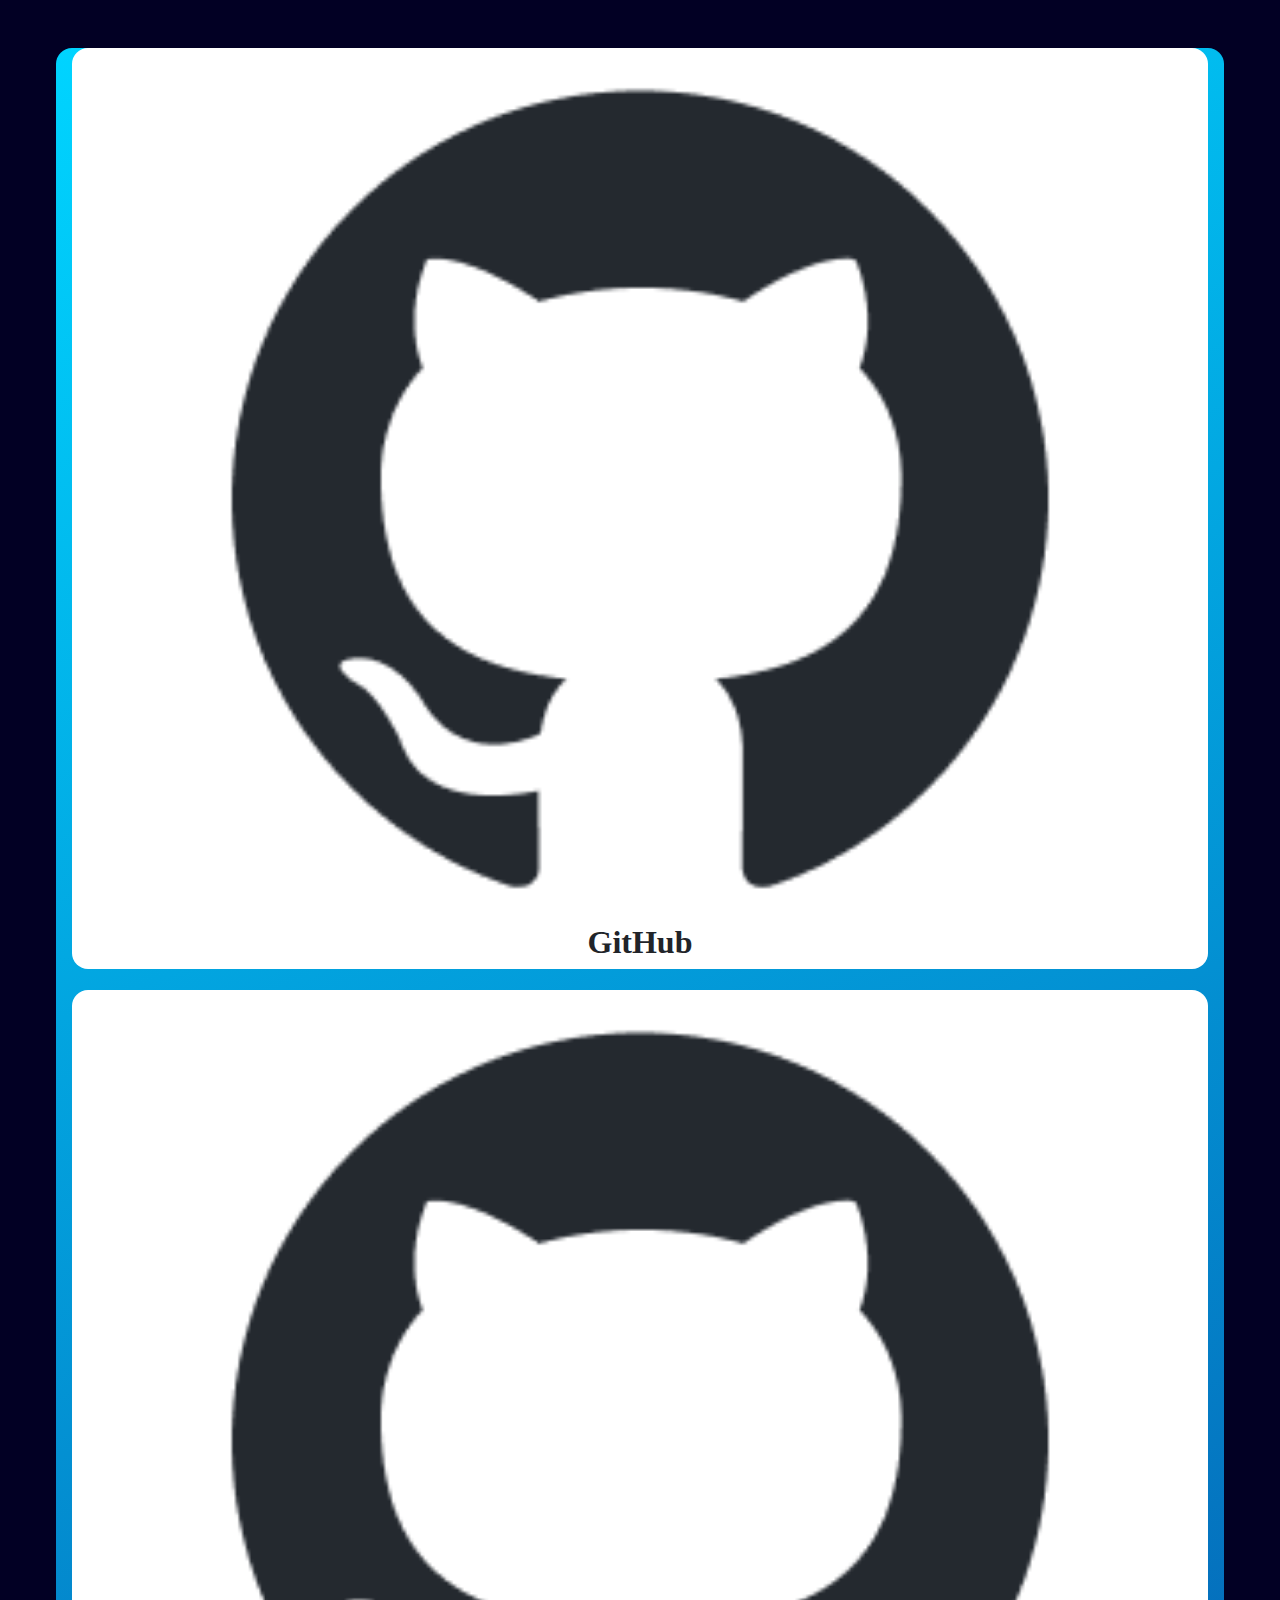
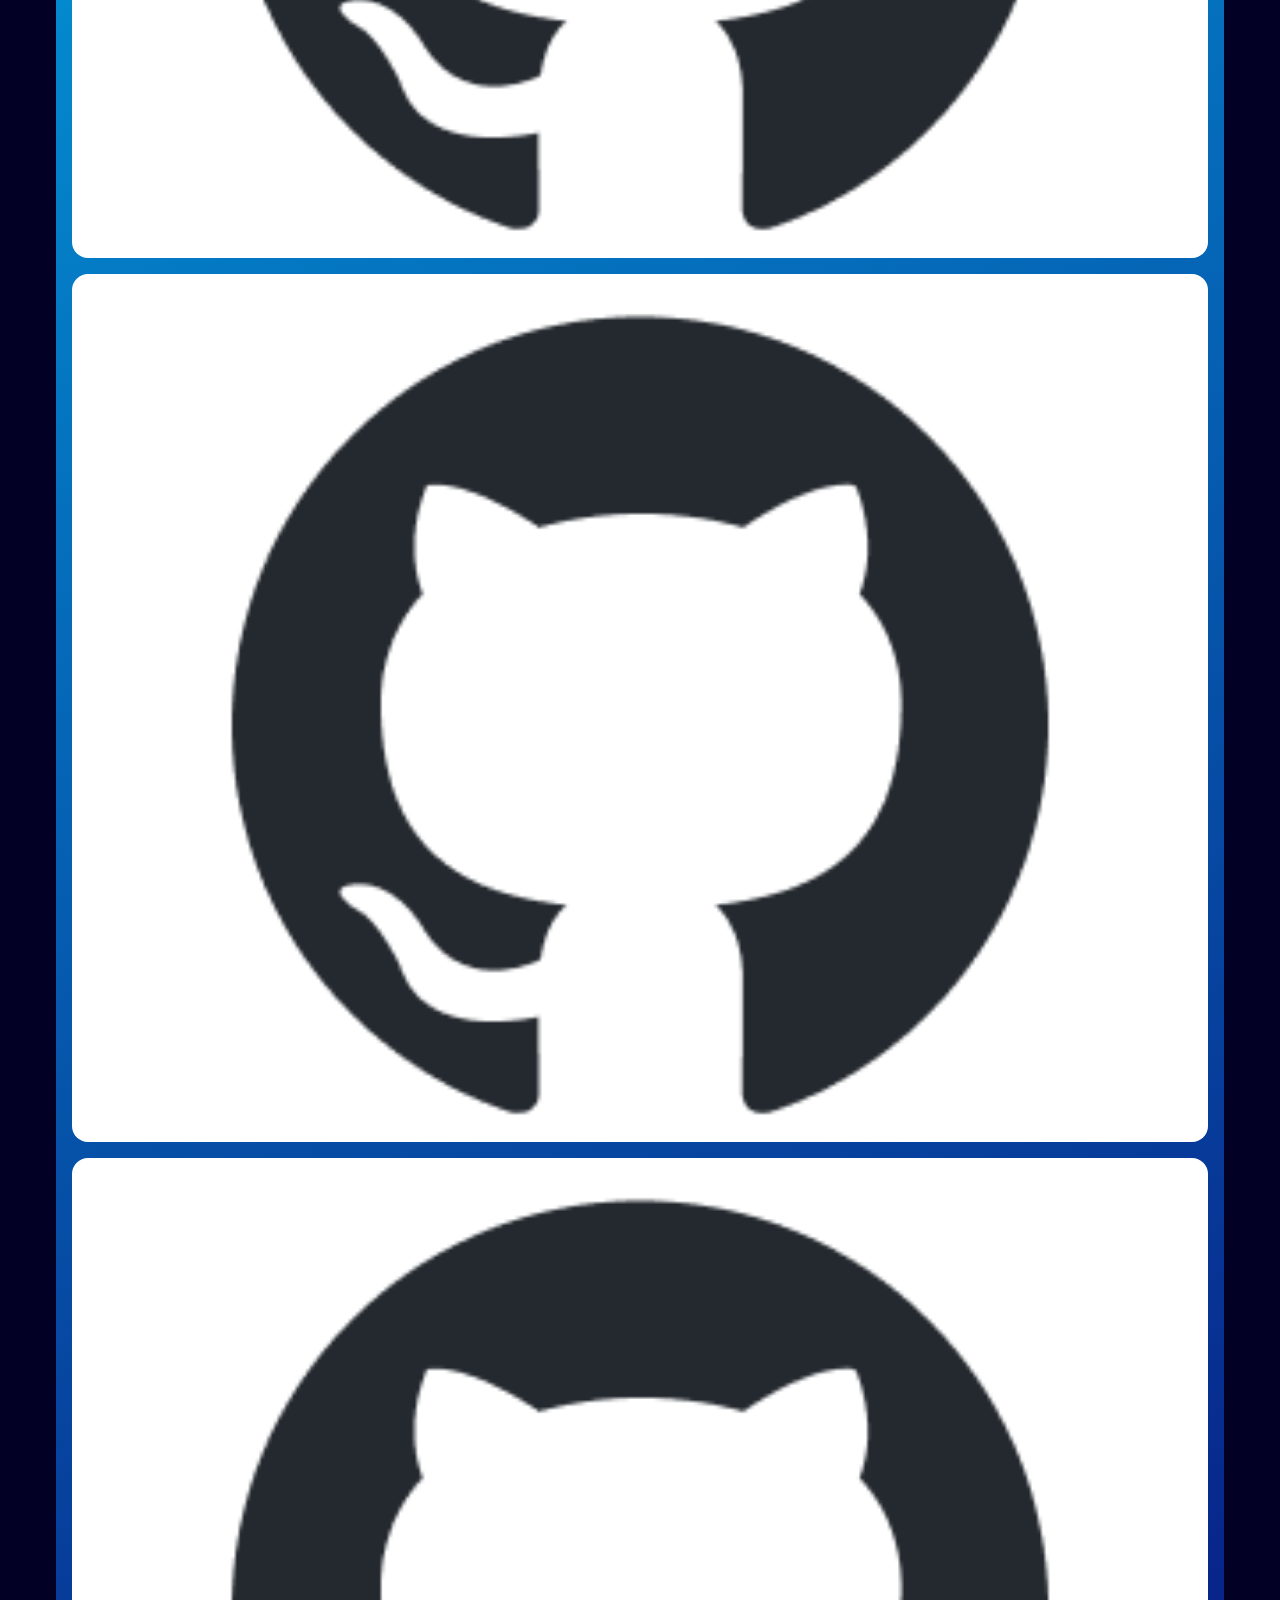
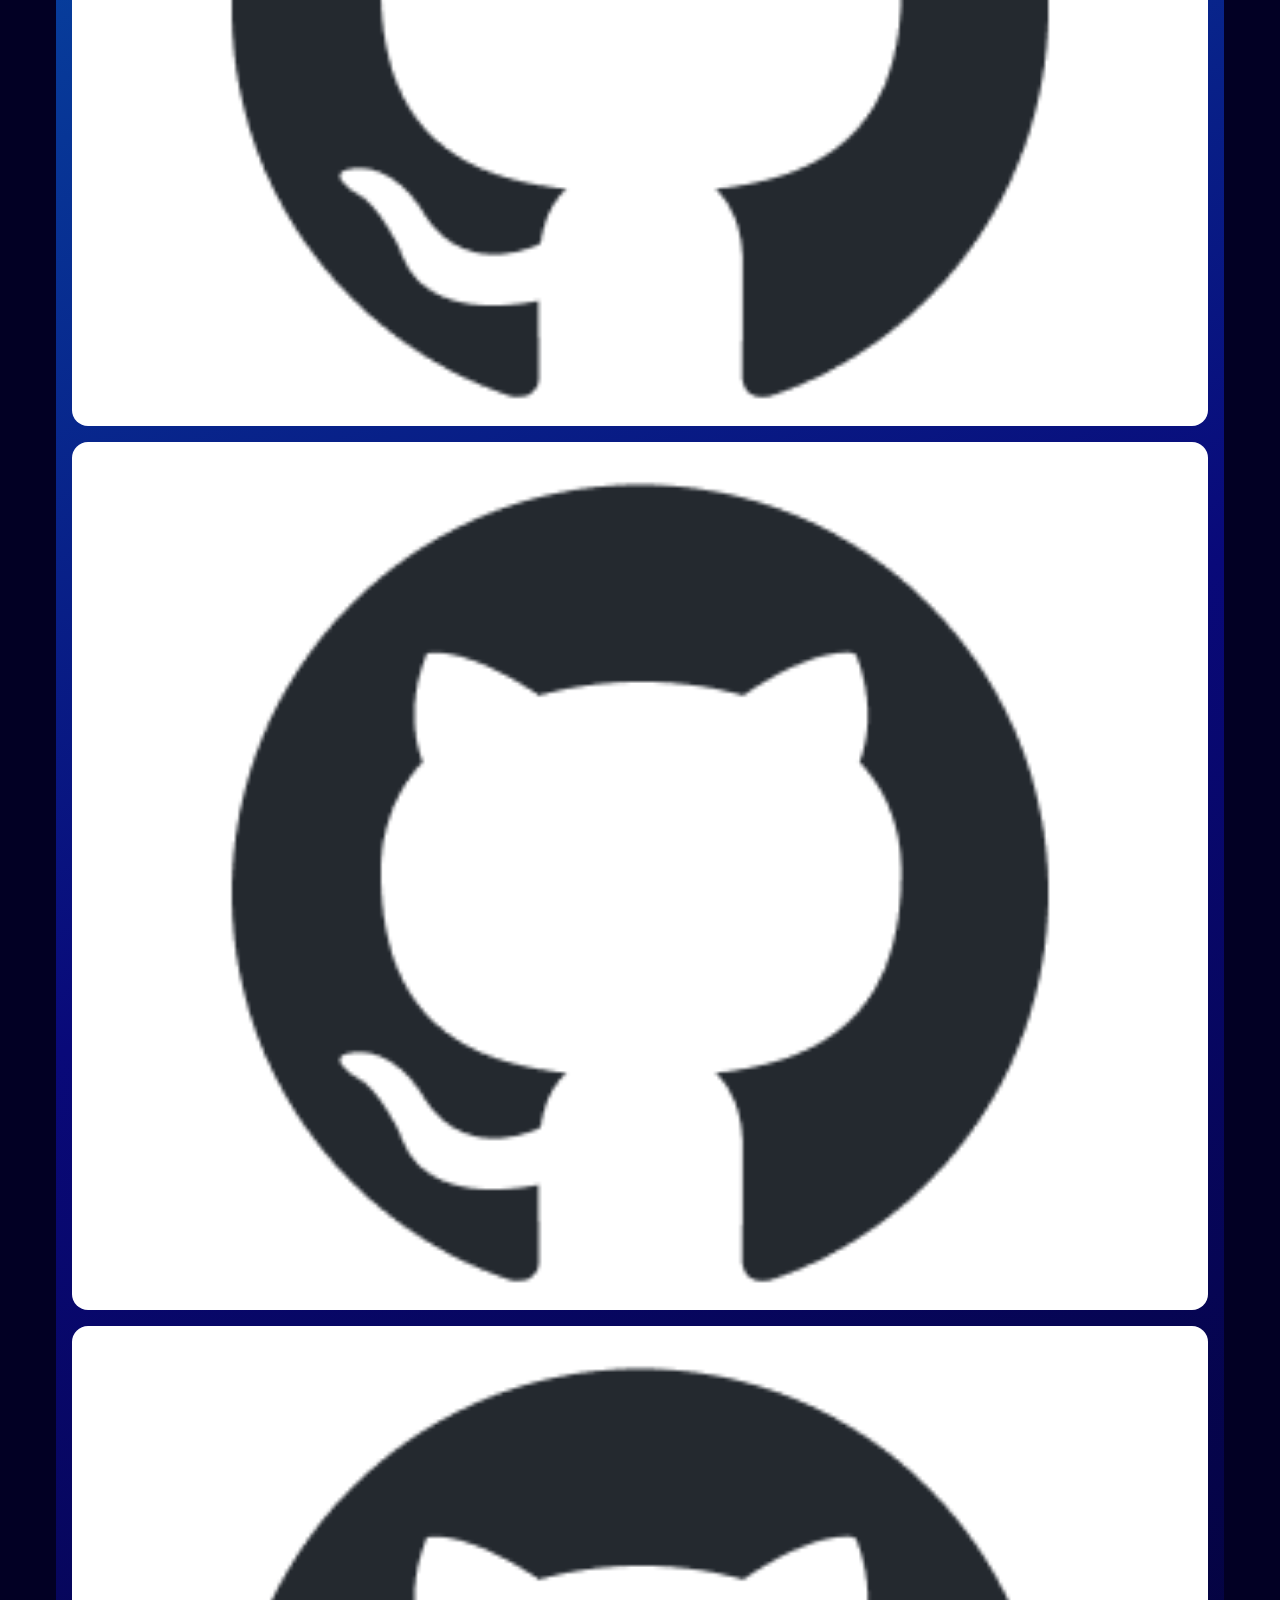
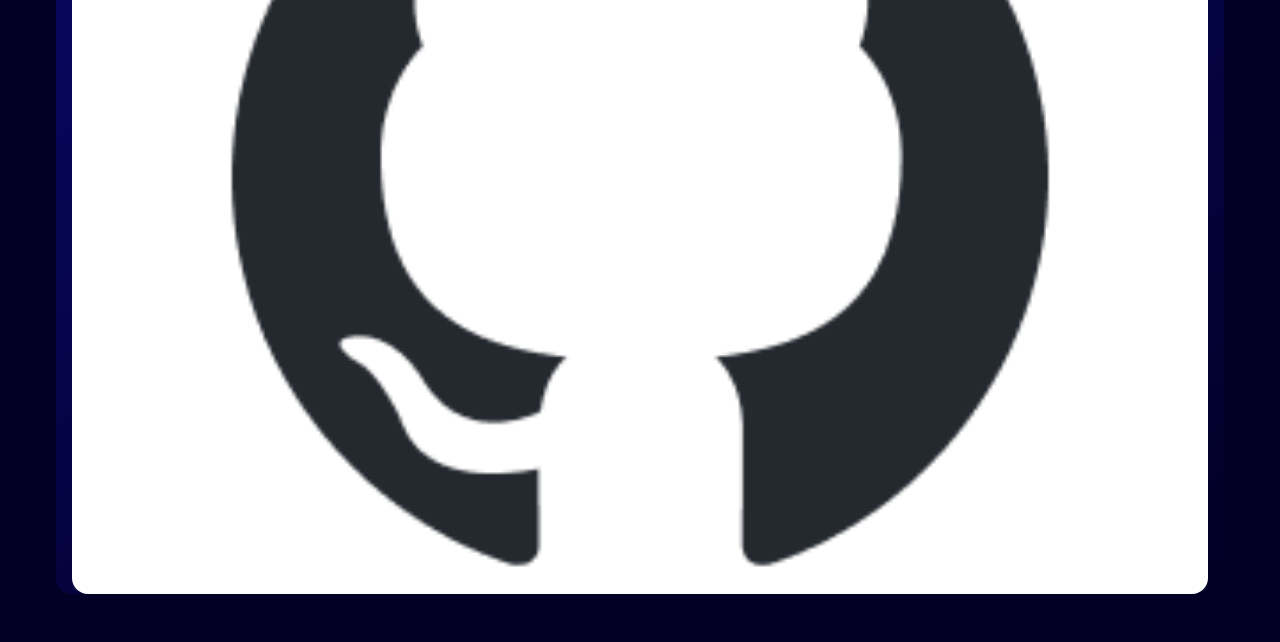
<file: public/index.html>
<!DOCTYPE html>
<html lang="en">

<head>
  <meta charset="UTF-8">
  <meta http-equiv="X-UA-Compatible" content="IE=edge">
  <meta name="viewport" content="width=device-width, initial-scale=1.0">
  <title>Arnav Sheth</title>
  <link href="https://cdn.jsdelivr.net/npm/bootstrap@5.2.2/dist/css/bootstrap.min.css" rel="stylesheet"
    integrity="sha384-Zenh87qX5JnK2Jl0vWa8Ck2rdkQ2Bzep5IDxbcnCeuOxjzrPF/et3URy9Bv1WTRi" crossorigin="anonymous">
  <link rel="stylesheet" href="style.css">
  <script src="https://cdn.jsdelivr.net/npm/bootstrap@5.2.2/dist/js/bootstrap.bundle.min.js"
    integrity="sha384-OERcA2EqjJCMA+/3y+gxIOqMEjwtxJY7qPCqsdltbNJuaOe923+mo//f6V8Qbsw3"
    crossorigin="anonymous"></script>
    <link rel="icon" type="image/x-icon" href="favicon.ico">

</head>

<body>
  <div class="display">
    <div class="row">
      <div class="col">
        <div class="item">
          <a href="https://github.com"><img src="github-mark.png" alt="github" target="_blank" rel="noopener noreferrer">
            <h1>GitHub</h1></a>
        </div>
      </div>
      <div class="col">
        <div class="item">
          <img src="github-mark.png" alt="github">
        </div>
      </div>
      <div class="col">
        <div class="item">
          <img src="github-mark.png" alt="github">
        </div>
      </div>
      <div class="col">
        <div class="item">
          <img src="github-mark.png" alt="github">
        </div>
      </div>
      <div class="col">
        <div class="item">
          <img src="github-mark.png" alt="github">
        </div>
      </div>
      <div class="col">
        <div class="item">
          <img src="github-mark.png" alt="github">
        </div>
      </div>
    </div>
  </div>
</body>

</html>
</file>
<file: public/style.css>
a {
    text-decoration: none;

}
hr {
    margin-left: 1rem;
    margin-right: 1rem;
}

nav {
    margin-left: 1rem;
    margin-right: 1rem;
    margin-top: 1rem;
}
body {
    background: rgb(2,0,36);
}
.display {
    background: linear-gradient(337deg, rgba(2,0,36,1) 0%, rgba(9,9,121,1) 28%, rgba(0,212,255,1) 100%);
    border-radius: 1rem;
    margin: 3rem;
}
.item {
    margin: 1rem;
    padding-top: 1rem;
    background-color: white;
    border-radius: 1rem;
    text-align: center;

}
img {
    width: 75%;
    height: auto;
    display: block;
    margin-left: auto;
    margin-right: auto;
}
h1 {
    margin-top: 0.5rem;
    padding-bottom: 0.5rem;
    color: rgb(33, 36, 41)
}
</file>
